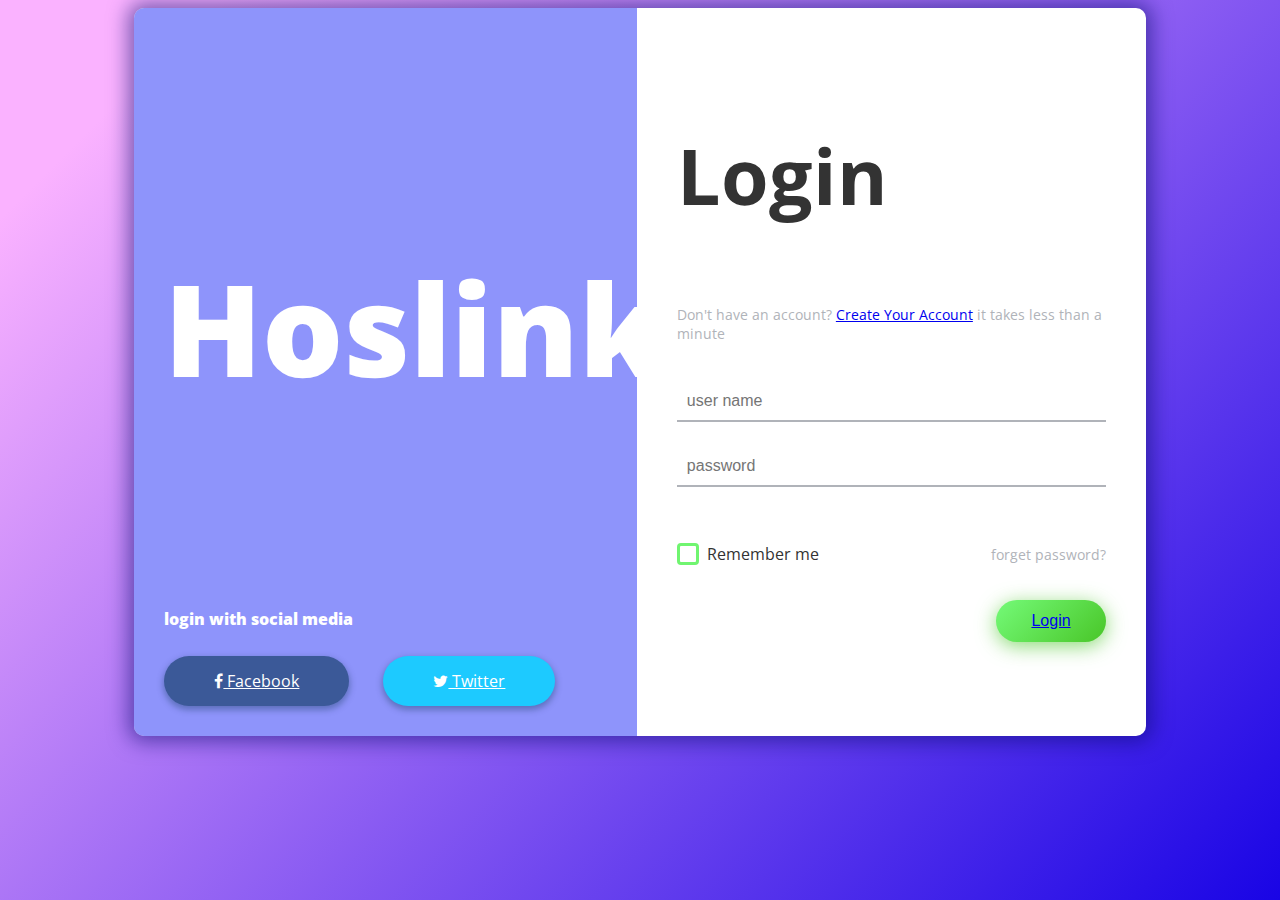
<file: medical/website/index.html>
<!DOCTYPE html>
<html lang="en" >
<head>
  <meta charset="UTF-8">
  <title>Login Page in HTML with CSS Code Example</title>
  <link href="https://fonts.googleapis.com/css?family=Open+Sans" rel="stylesheet">


<link href="https://maxcdn.bootstrapcdn.com/font-awesome/4.7.0/css/font-awesome.min.css" rel="stylesheet" integrity="sha384-wvfXpqpZZVQGK6TAh5PVlGOfQNHSoD2xbE+QkPxCAFlNEevoEH3Sl0sibVcOQVnN" crossorigin="anonymous"><link rel="stylesheet" href="styles/style.css">

</head>
<body>
<!-- partial:index.partial.html -->
<div class="box-form">
	<div class="left">
		<div class="overlay">
		<h1 style="line-height: 500px;">Hoslink</h1>
		
		<span>
			<p>login with social media</p>
			<a href="#"><i class="fa fa-facebook" aria-hidden="true"></i> Facebook</a>
			<a href="#"><i class="fa fa-twitter" aria-hidden="true"></i> Twitter</a>
		</span>
		</div>
	</div>
	
	
		<div class="right">
		<h5>Login</h5>
		<p>Don't have an account? <a href="register.html">Create Your Account</a> it takes less than a minute</p>
		<div class="inputs">
			<input type="text" placeholder="user name">
			<br>
			<input type="password" placeholder="password">
		</div>
			
			<br><br>
			
		<div class="remember-me--forget-password">
				<!-- Angular -->
	<label>
		<input type="checkbox" name="item" checked/>
		<span class="text-checkbox">Remember me</span>
	</label>
			<p>forget password?</p>
		</div>
			
			<br>
			<button class=""><a href="land.html">Login</a></button>
	</div>
	
</div>
<!-- partial -->
  
</body>
</html>
</file>
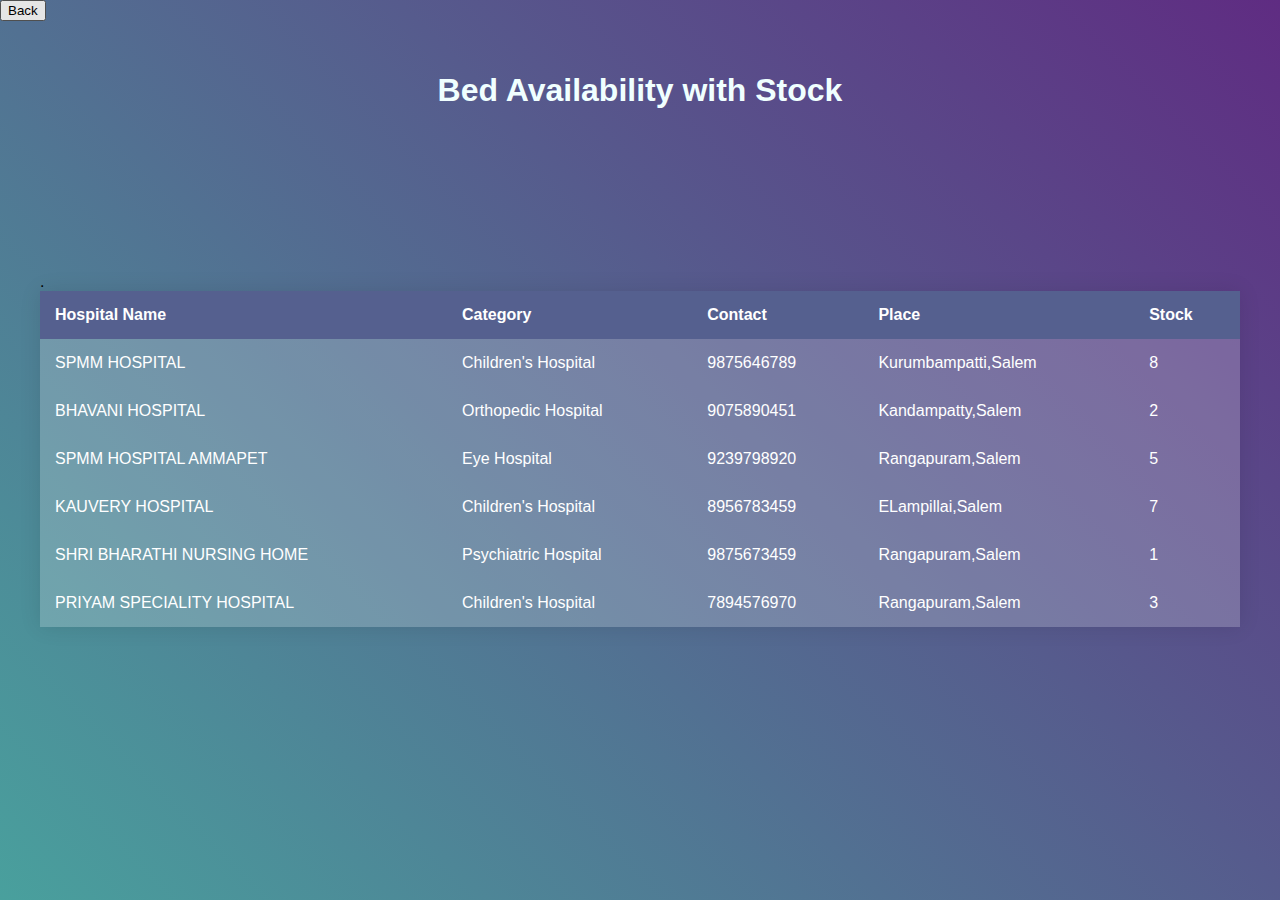
<file: medical/website/bed.html>
<!DOCTYPE html>
<html lang="en">
<head>
    <meta charset="UTF-8">
    <meta name="viewport" content="width=device-width, initial-scale=1.0">
    <title>Bed</title>
    <link rel="stylesheet" href="styles/style3.css">
</head>
<body>
    <div class="">
        <form action="land.html">
          <button type="submit" class="bg-blue-900 text-white rounded-md py-2 px-4 text-sm font-semibold">Back</button>
        </form>
      </div>
      <h1>Bed Availability with Stock</h1>
      <style>h1{
        color: azure;
        text-align:center; 
        padding-top: 30px;}</style>
    <div class="container">
        <table>
          <thead>
            <tr>  
                <th>Hospital Name</th>.
                <th>Category</th>
                <th>Contact</th>
                <th>Place</th>
                <th>Stock</th>
              </tr>
          </thead>
          <tbody>
              <tr>
                <td>SPMM HOSPITAL </td>
                <td>Children's Hospital</td>
                <td>9875646789</td>
                <td>Kurumbampatti,Salem</td>
                <td>8</td>
              </tr>
              <tr>
                <td>BHAVANI HOSPITAL</td>
                <td>Orthopedic Hospital</td>
                <td>9075890451</td>
                <td>Kandampatty,Salem</td>
                <td>2</td>
              <tr>
                <td>SPMM HOSPITAL AMMAPET</td>
                <td>Eye Hospital</td>
                <td>9239798920</td>
                <td>Rangapuram,Salem</td>
                <td>5</td>
              </tr>
              <tr>
                <td>KAUVERY HOSPITAL</td>
                <td>Children's Hospital</td>
                <td>8956783459</td>
                <td>ELampillai,Salem</td>
                <td>7</td>
              </tr>
              <tr>
                <td>SHRI BHARATHI NURSING HOME</td>
                <td>Psychiatric Hospital</td>
                <td>9875673459</td>
                <td>Rangapuram,Salem</td>
                <td>1</td>
              </tr>
              </tr>
              <tr>
                <td>PRIYAM SPECIALITY HOSPITAL</td>
                <td>Children's Hospital</td>
                <td>7894576970</td>
                <td>Rangapuram,Salem</td>
                <td>3</td>
            
            </tr>
          </tbody>
        </table>
      </div>
</body>
</html>
</file>
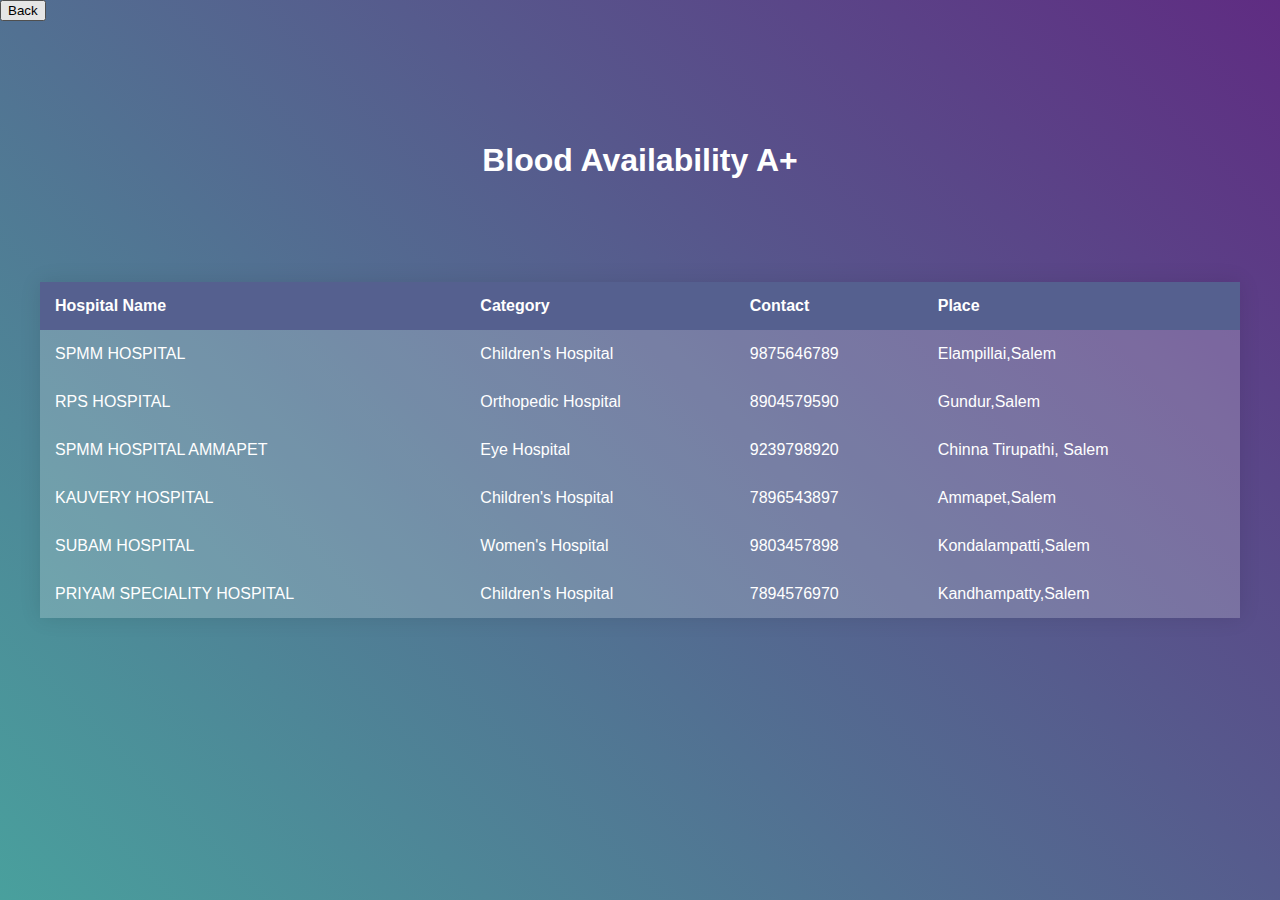
<file: medical/website/blood.html>
<!DOCTYPE html>
<html lang="en">
<head>
    <meta charset="UTF-8">
    <meta name="viewport" content="width=device-width, initial-scale=1.0">
    <title>Blood</title>
    <link rel="stylesheet" href="styles/style3.css">
</head>
<body>
    <div class="">
        <form action="land.html">
          <button type="submit" class="bg-blue-900 text-white rounded-md py-2 px-4 text-sm font-semibold">Back</button>
        </form>
      </div>
    <h1>Blood Availability A+</h1>
    <style>
        h1{
            color: white;
            text-align: center;
            padding-top: 100px;
        }
    </style>
    <div class="container">
        <table>
          <thead>
            <tr>
              <th>Hospital Name</th>
              <th>Category</th>
              <th>Contact</th>
              <th>Place</th>
            </tr>
          </thead>
          <tbody>
           
            
              <tr>
                <td>SPMM HOSPITAL </td>
                <td>Children's Hospital</td>
                <td>9875646789</td>
                <td>Elampillai,Salem</td>
              </tr>
              <tr>
                <td>RPS HOSPITAL</td>
                <td>Orthopedic Hospital</td>
                <td>8904579590</td>
                <td>Gundur,Salem</td>
              </tr>
              
              <tr>
                <td>SPMM HOSPITAL AMMAPET</td>
                <td>Eye Hospital</td>
                <td>9239798920</td>
                <td>Chinna Tirupathi, Salem</td>
              </tr>
              
              <tr>
                <td>KAUVERY HOSPITAL</td>
                <td>Children's Hospital</td>
                <td>7896543897</td>
                <td>Ammapet,Salem</td>
              </tr>
              
              <tr>
                <td>SUBAM HOSPITAL</td>
                <td>Women's Hospital</td>
                <td>9803457898</td>
                <td>Kondalampatti,Salem</td>
              </tr>
              <tr>
                <td>PRIYAM SPECIALITY HOSPITAL</td>
                <td>Children's Hospital</td>
                <td>7894576970</td>
                <td>Kandhampatty,Salem</td>
              </tr>
            
          </tbody>
        </table>
      </div>
</body>
</html>
</file>
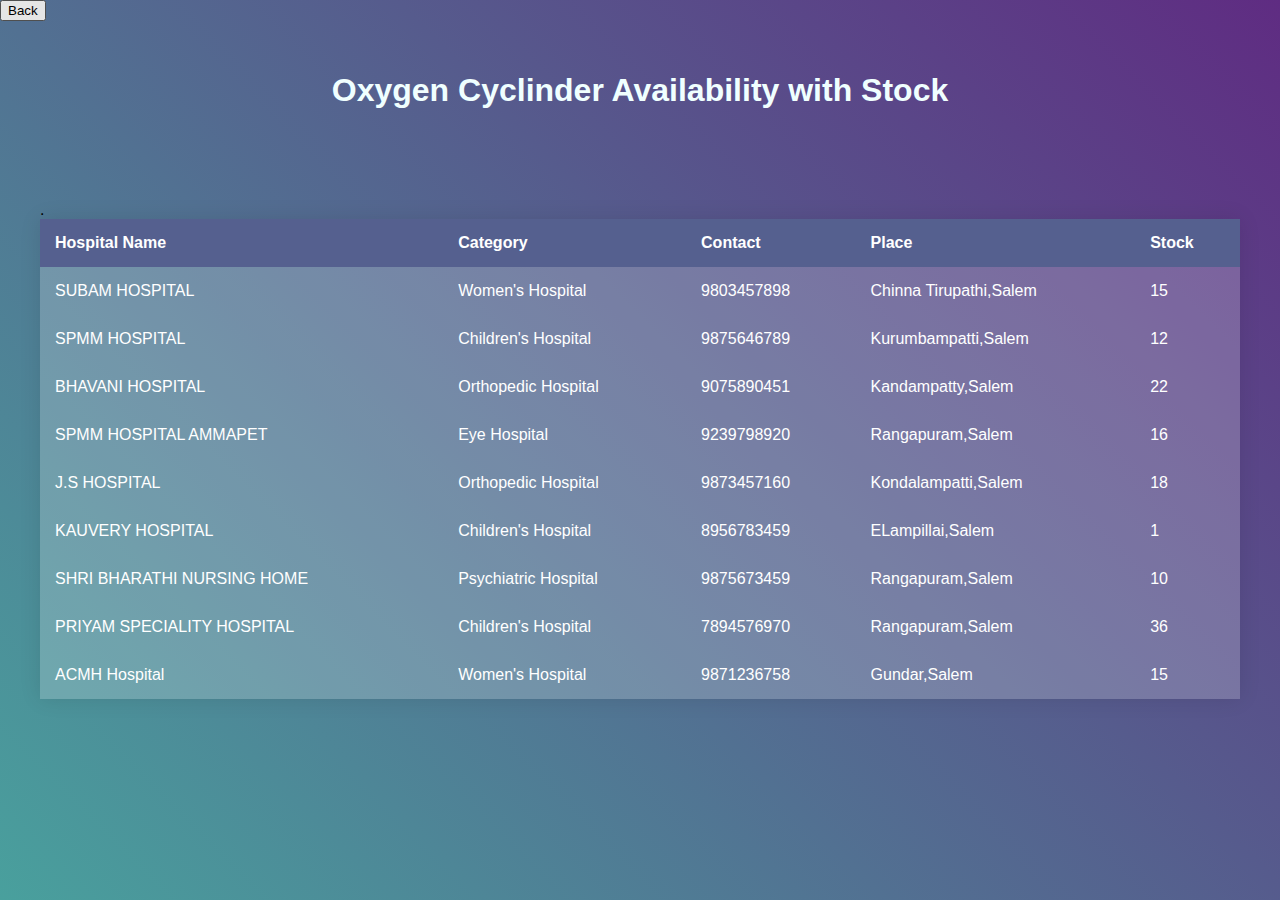
<file: medical/website/equipment.html>
<!DOCTYPE html>
<html lang="en">
<head>
    <meta charset="UTF-8">
    <meta name="viewport" content="width=device-width, initial-scale=1.0">
    <title>Equipment</title>
    <link rel="stylesheet" href="styles/style3.css">
</head>
<body>
    <div class="">
        <form action="land.html">
          <button type="submit" class="bg-blue-900 text-white rounded-md py-2 px-4 text-sm font-semibold">Back</button>
        </form>
      </div>
      <h1>Oxygen Cyclinder Availability with Stock</h1>
      <style>h1{
        color: azure;
        text-align:center; 
        padding-top: 30px;}</style>
    <div class="container">
        <table>
          <thead>
            <tr>  
                <th>Hospital Name</th>.
                <th>Category</th>
                <th>Contact</th>
                <th>Place</th>
                <th>Stock</th>
              </tr>
            <tr>
                <td>SUBAM HOSPITAL</td>
                <td>Women's Hospital</td>
                <td>9803457898</td>
                <td>Chinna Tirupathi,Salem</td>
                <td>15</td>
              </tr>
            <tr>
           
        
          </thead>
          <tbody>
            

              <tr>
                <td>SPMM HOSPITAL </td>
                <td>Children's Hospital</td>
                <td>9875646789</td>
                <td>Kurumbampatti,Salem</td>
                <td>12</td>
              </tr>
              <tr>
                <td>BHAVANI HOSPITAL</td>
                <td>Orthopedic Hospital</td>
                <td>9075890451</td>
                <td>Kandampatty,Salem</td>
                <td>22</td>
              <tr>
                <td>SPMM HOSPITAL AMMAPET</td>
                <td>Eye Hospital</td>
                <td>9239798920</td>
                <td>Rangapuram,Salem</td>
                <td>16</td>
              </tr>
             
              <tr>
                <td>J.S HOSPITAL</td>
                <td>Orthopedic Hospital</td>
                <td>9873457160</td>
                <td>Kondalampatti,Salem</td>
                <td>18</td>
              </tr>
              <tr>
                <td>KAUVERY HOSPITAL</td>
                <td>Children's Hospital</td>
                <td>8956783459</td>
                <td>ELampillai,Salem</td>
                <td>1</td>
              </tr>
              <tr>
                <td>SHRI BHARATHI NURSING HOME</td>
                <td>Psychiatric Hospital</td>
                <td>9875673459</td>
                <td>Rangapuram,Salem</td>
                <td>10</td>
              </tr>
              </tr>
              <tr>
                <td>PRIYAM SPECIALITY HOSPITAL</td>
                <td>Children's Hospital</td>
                <td>7894576970</td>
                <td>Rangapuram,Salem</td>
                <td>36</td>
            <tr>
                <td>ACMH Hospital</td>
                <td>Women's Hospital</td>
                <td>9871236758</td>
                <td>Gundar,Salem</td>
                <td>15</td>
            
            </tr>
          </tbody>
        </table>
      </div>
</body>
</html>
</file>
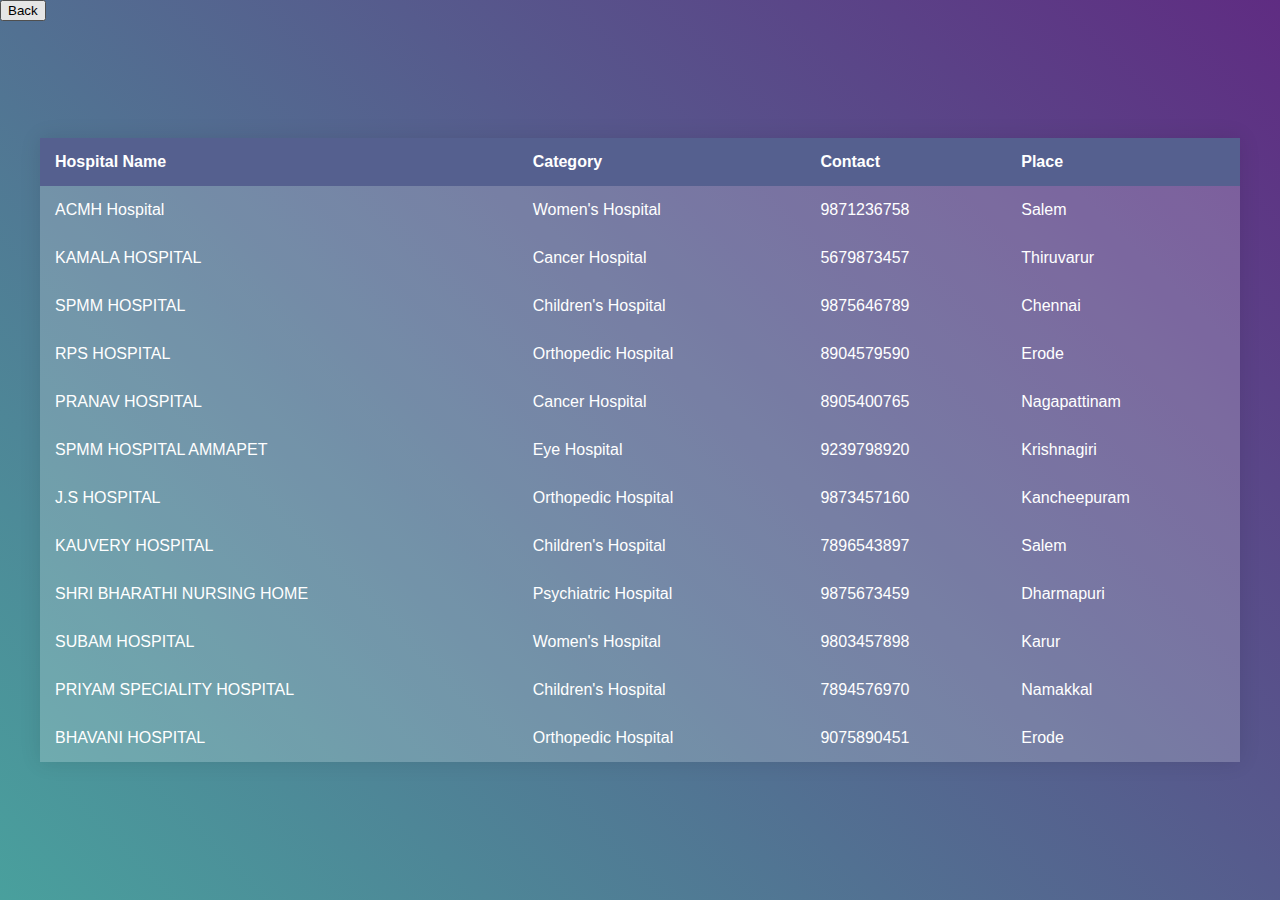
<file: medical/website/hospitals.html>
<!DOCTYPE html>
<html lang="en">
<head>
    <meta charset="UTF-8">
    <meta name="viewport" content="width=device-width, initial-scale=1.0">
    <title>Hospital Details</title>
    <link rel="stylesheet" href="styles/style3.css">
</head>
<body>
    <div class="">
        <form action="land.html">
          <button type="submit" class="bg-blue-900 text-white rounded-md py-2 px-4 text-sm font-semibold">Back</button>
        </form>
      </div>
    <div class="container">
        <table>
          <thead>
            <tr>
              <th>Hospital Name</th>
              <th>Category</th>
              <th>Contact</th>
              <th>Place</th>
            </tr>
          </thead>
          <tbody>
            <tr>
              <td>ACMH Hospital</td>
              <td>Women's Hospital</td>
              <td>9871236758</td>
              <td>Salem</td>
            </tr>
            <tr>
                <td>KAMALA HOSPITAL </td>
                <td>Cancer Hospital</td>
                <td>5679873457</td>
                <td>Thiruvarur</td>
              </tr>
              <tr>
                <td>SPMM HOSPITAL </td>
                <td>Children's Hospital</td>
                <td>9875646789</td>
                <td>Chennai</td>
              </tr>
              <tr>
                <td>RPS HOSPITAL</td>
                <td>Orthopedic Hospital</td>
                <td>8904579590</td>
                <td>Erode</td>
              </tr>
              <tr>
                <td>PRANAV HOSPITAL</td>
                <td>Cancer Hospital</td>
                <td>8905400765</td>
                <td>Nagapattinam</td>
              </tr>
              <tr>
                <td>SPMM HOSPITAL AMMAPET</td>
                <td>Eye Hospital</td>
                <td>9239798920</td>
                <td>Krishnagiri</td>
              </tr>
              <tr>
                <td>J.S HOSPITAL</td>
                <td>Orthopedic Hospital</td>
                <td>9873457160</td>
                <td>Kancheepuram</td>
              </tr>
              <tr>
                <td>KAUVERY HOSPITAL</td>
                <td>Children's Hospital</td>
                <td>7896543897</td>
                <td>Salem</td>
              </tr>
              <tr>
                <td>SHRI BHARATHI NURSING HOME</td>
                <td>Psychiatric Hospital</td>
                <td>9875673459</td>
                <td>Dharmapuri</td>
              </tr>
              <tr>
                <td>SUBAM HOSPITAL</td>
                <td>Women's Hospital</td>
                <td>9803457898</td>
                <td>Karur</td>
              </tr>
              <tr>
                <td>PRIYAM SPECIALITY HOSPITAL</td>
                <td>Children's Hospital</td>
                <td>7894576970</td>
                <td>Namakkal</td>
              </tr>
              <tr>
                <td>BHAVANI HOSPITAL</td>
                <td>Orthopedic Hospital</td>
                <td>9075890451</td>
                <td>Erode</td>
              </tr>
          </tbody>
        </table>
      </div>
</body>
</html>
</file>
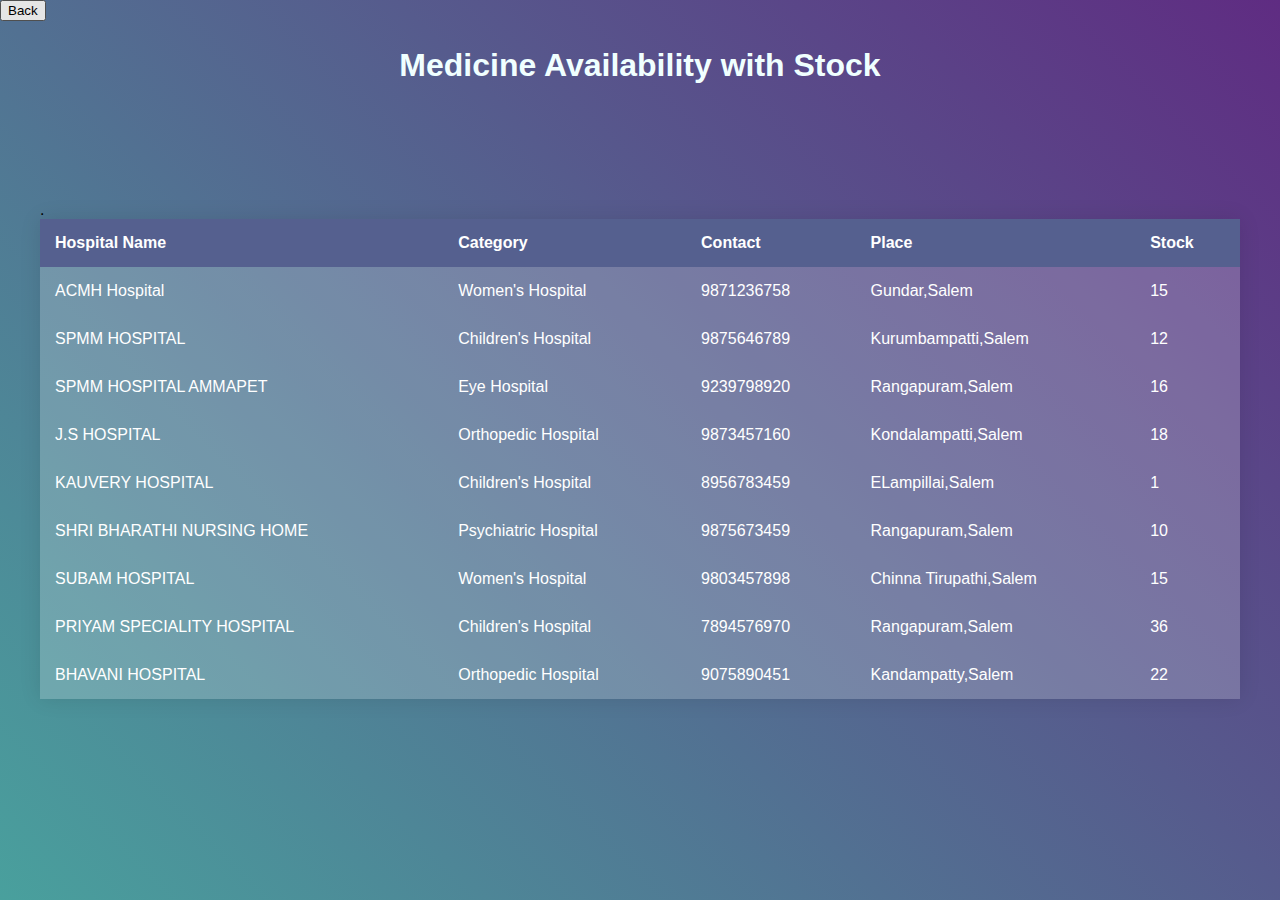
<file: medical/website/medicine.html>
<!DOCTYPE html>
<html lang="en">
<head>
    <meta charset="UTF-8">
    <meta name="viewport" content="width=device-width, initial-scale=1.0">
    <title>Hospital Details</title>
    <link rel="stylesheet" href="styles/style3.css">
</head>
<body>
    <div class="">
        <form action="land.html">
          <button type="submit" class="bg-blue-900 text-white rounded-md py-2 px-4 text-sm font-semibold">Back</button>
        </form>
      </div>
      <h1>Medicine Availability with Stock</h1>
      <style>h1{
        color: azure;
        text-align:center; 
        padding-top: 5px;}</style>
    <div class="container">
        <table>
          <thead>
            <tr>
              <th>Hospital Name</th>.
              <th>Category</th>
              <th>Contact</th>
              <th>Place</th>
              <th>Stock</th>
            </tr>
          </thead>
          <tbody>
            <tr>
              <td>ACMH Hospital</td>
              <td>Women's Hospital</td>
              <td>9871236758</td>
              <td>Gundar,Salem</td>
              <td>15</td>
            </tr>

              <tr>
                <td>SPMM HOSPITAL </td>
                <td>Children's Hospital</td>
                <td>9875646789</td>
                <td>Kurumbampatti,Salem</td>
                <td>12</td>
              </tr>
              <tr>
                <td>SPMM HOSPITAL AMMAPET</td>
                <td>Eye Hospital</td>
                <td>9239798920</td>
                <td>Rangapuram,Salem</td>
                <td>16</td>
              </tr>
              <tr>
                <td>J.S HOSPITAL</td>
                <td>Orthopedic Hospital</td>
                <td>9873457160</td>
                <td>Kondalampatti,Salem</td>
                <td>18</td>
              </tr>
              <tr>
                <td>KAUVERY HOSPITAL</td>
                <td>Children's Hospital</td>
                <td>8956783459</td>
                <td>ELampillai,Salem</td>
                <td>1</td>
              </tr>
              <tr>
                <td>SHRI BHARATHI NURSING HOME</td>
                <td>Psychiatric Hospital</td>
                <td>9875673459</td>
                <td>Rangapuram,Salem</td>
                <td>10</td>
              </tr>
              <tr>
                <td>SUBAM HOSPITAL</td>
                <td>Women's Hospital</td>
                <td>9803457898</td>
                <td>Chinna Tirupathi,Salem</td>
                <td>15</td>
              </tr>
              <tr>
                <td>PRIYAM SPECIALITY HOSPITAL</td>
                <td>Children's Hospital</td>
                <td>7894576970</td>
                <td>Rangapuram,Salem</td>
                <td>36</td>
              </tr>
              <tr>
                <td>BHAVANI HOSPITAL</td>
                <td>Orthopedic Hospital</td>
                <td>9075890451</td>
                <td>Kandampatty,Salem</td>
                <td>22</td>
              </tr>
          </tbody>
        </table>
      </div>
</body>
</html>
</file>
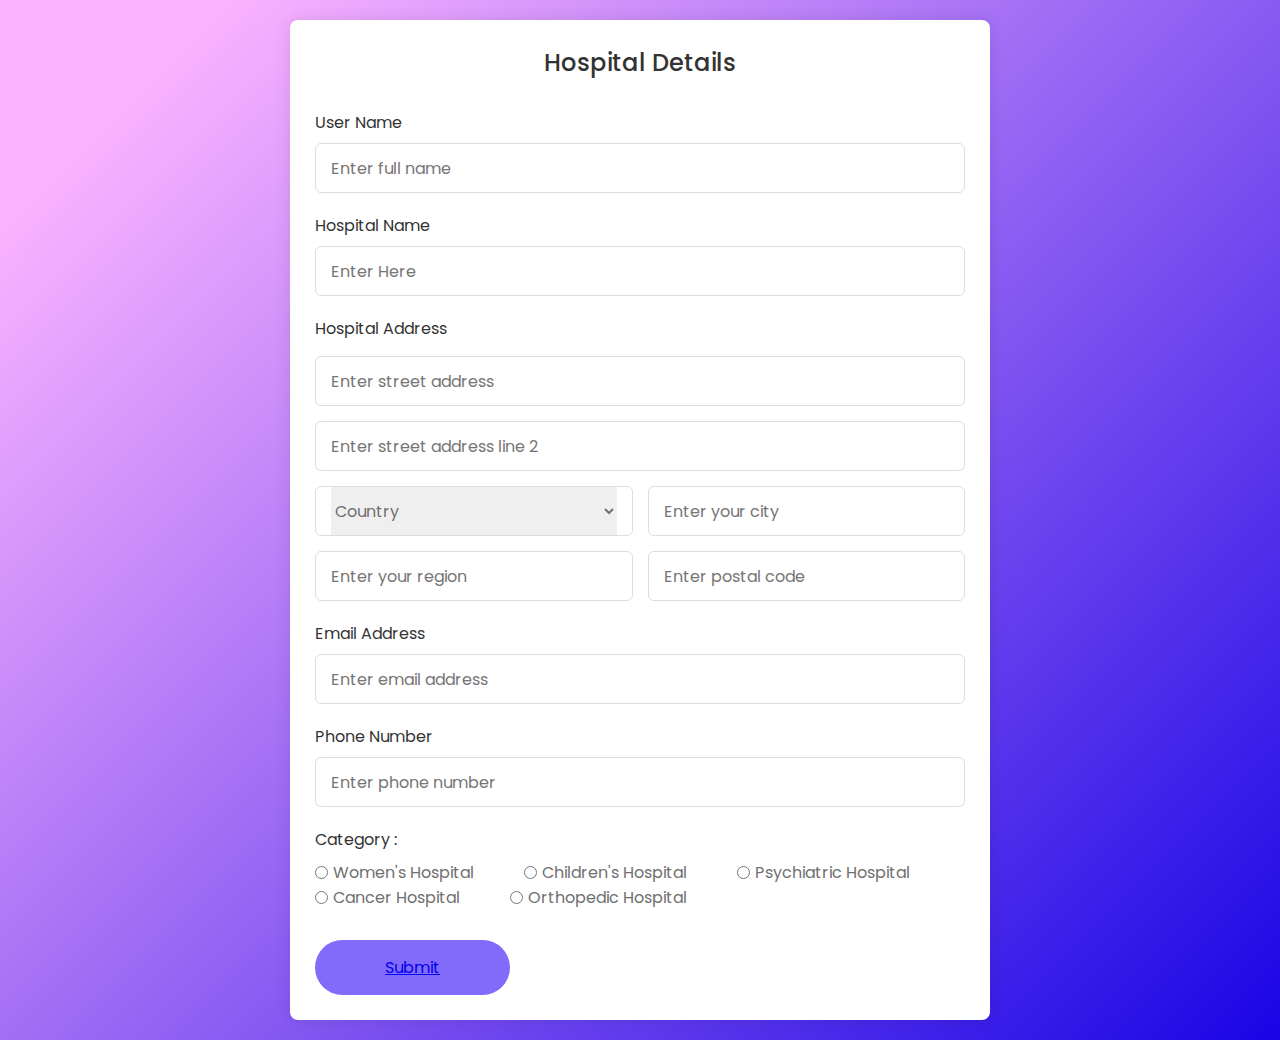
<file: medical/website/register.html>
<!DOCTYPE html>
<!---Coding By CodingLab | www.codinglabweb.com--->
<html lang="en">
  <head>
    <meta charset="UTF-8" />
    <meta name="viewport" content="width=device-width, initial-scale=1.0" />
    <meta http-equiv="X-UA-Compatible" content="ie=edge" />
    <!--<title>Registration Form in HTML CSS</title>-->
    <!---Custom CSS File--->
    <link rel="stylesheet" href="styles/style1.css" />
  </head>
  <body>
    <section class="container">
      <header>Hospital Details</header>
      <form action="#" class="form">
        <div class="input-box">
          <label>User Name</label>
          <input type="text" placeholder="Enter full name"  />
        </div>
        <div class="input-box">
            <label>Hospital Name</label>
            <input type="text" placeholder="Enter Here"  />
          </div>

          <div class="input-box address">
            <label>Hospital Address</label>
            <input type="text" placeholder="Enter street address"  />
            <input type="text" placeholder="Enter street address line 2"  />
            <div class="column">
              <div class="select-box">
                <select>
                  <option hidden>Country</option>
                  <option>America</option>
                  <option>Japan</option>
                  <option>India</option>
                  <option>Nepal</option>
                </select>
              </div>
              <input type="text" placeholder="Enter your city"  />
            </div>
            <div class="column">
              <input type="text" placeholder="Enter your region"  />
              <input type="number" placeholder="Enter postal code"  />
            </div>
          </div>

        <div class="input-box">
          <label>Email Address</label>
          <input type="text" placeholder="Enter email address"  />
        </div>

        <div class="column">
          <div class="input-box">
            <label>Phone Number</label>
            <input type="number" placeholder="Enter phone number"  />
          </div>
         
        </div>
        <div class="gender-box">
          <h3>Category :</h3>
          <div class="gender-option">
            <div class="gender">
              <input type="radio" id="check-male" name="gender"  />
              <label for="check-male">Women's Hospital</label>
            </div>
            <div class="gender">
                <input type="radio" id="check-female" name="gender" />
                <label for="check-female">Children's Hospital</label>
              </div>
            
            <div class="gender">
              <input type="radio" id="check-other" name="gender" />
              <label for="check-other">Psychiatric Hospital</label>
            </div>
            <div class="gender">
                <input type="radio" id="check-other" name="gender" />
                <label for="check-other">Cancer Hospital</label>
              </div>
              <div class="gender">
                <input type="radio" id="check-other" name="gender" />
                <label for="check-other">Orthopedic Hospital</label>
              </div>
            
          </div>
        </div>
        <button class=""><a href="land.html">Submit</a></button>
      </form>
    </section>
  </body>
</html>
</file>
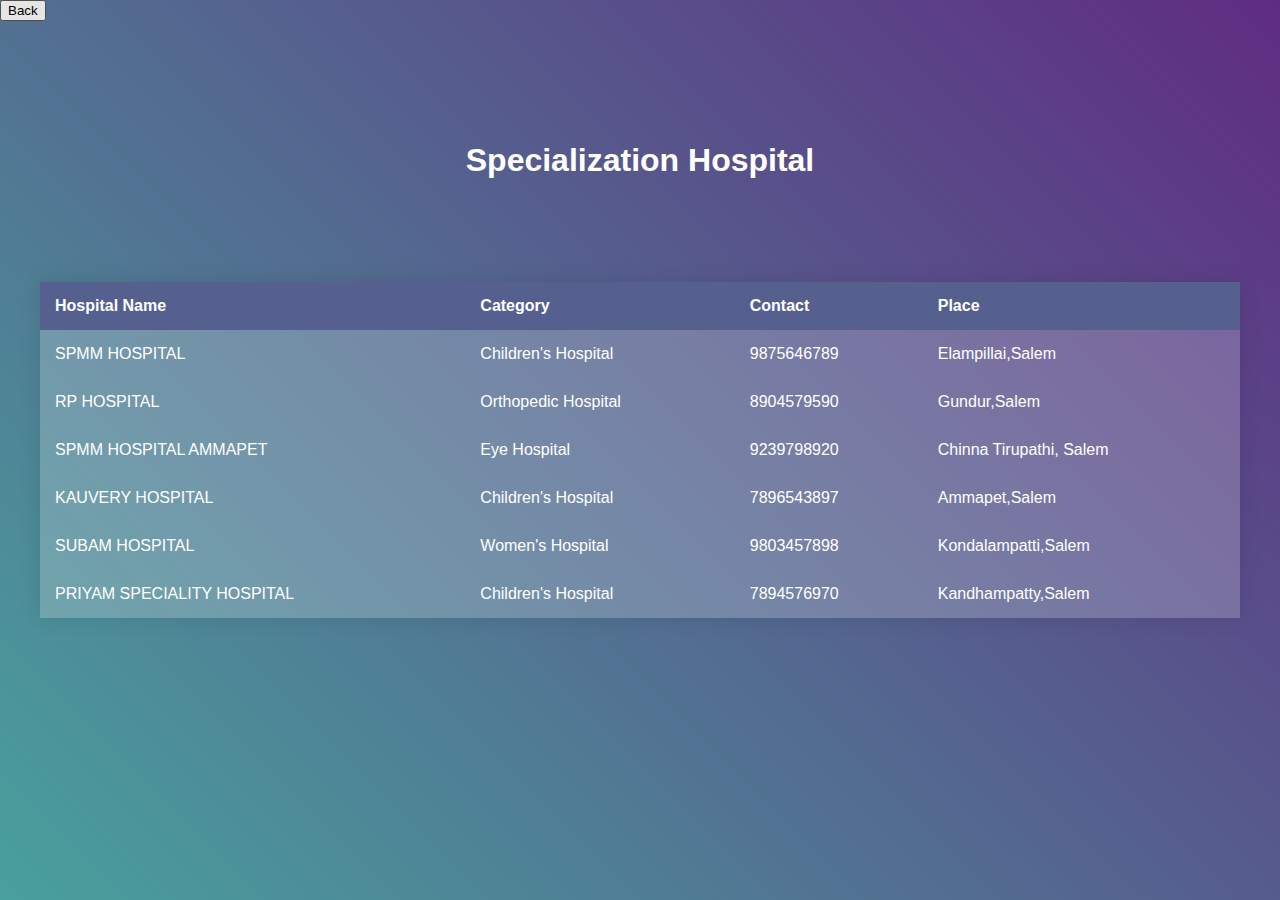
<file: medical/website/specialization.html>
<!DOCTYPE html>
<html lang="en">
<head>
    <meta charset="UTF-8">
    <meta name="viewport" content="width=device-width, initial-scale=1.0">
    <title>Specialization</title>
    <link rel="stylesheet" href="styles/style3.css">
</head>
<body>
    <div class="">
        <form action="land.html">
          <button type="submit" class="bg-blue-900 text-white rounded-md py-2 px-4 text-sm font-semibold">Back</button>
        </form>
      </div>
    <h1>Specialization Hospital</h1>
    <style>
        h1{
            color: white;
            text-align: center;
            padding-top: 100px;
        }
    </style>
    <div class="container">
        <table>
          <thead>
            <tr>
              <th>Hospital Name</th>
              <th>Category</th>
              <th>Contact</th>
              <th>Place</th>
            </tr>
          </thead>
          <tbody>
           
            
              <tr>
                <td>SPMM HOSPITAL </td>
                <td>Children's Hospital</td>
                <td>9875646789</td>
                <td>Elampillai,Salem</td>
              </tr>
              <tr>
                <td>RP HOSPITAL</td>
                <td>Orthopedic Hospital</td>
                <td>8904579590</td>
                <td>Gundur,Salem</td>
              </tr>
              
              <tr>
                <td>SPMM HOSPITAL AMMAPET</td>
                <td>Eye Hospital</td>
                <td>9239798920</td>
                <td>Chinna Tirupathi, Salem</td>
              </tr>
              
              <tr>
                <td>KAUVERY HOSPITAL</td>
                <td>Children's Hospital</td>
                <td>7896543897</td>
                <td>Ammapet,Salem</td>
              </tr>
              
              <tr>
                <td>SUBAM HOSPITAL</td>
                <td>Women's Hospital</td>
                <td>9803457898</td>
                <td>Kondalampatti,Salem</td>
              </tr>
              <tr>
                <td>PRIYAM SPECIALITY HOSPITAL</td>
                <td>Children's Hospital</td>
                <td>7894576970</td>
                <td>Kandhampatty,Salem</td>
              </tr>
            
          </tbody>
        </table>
      </div>
</body>
</html>
</file>
<file: medical/website/styles/style.css>
body {
  background-image: linear-gradient(135deg, #FAB2FF 10%, #1904E5 100%);
  background-size: cover;
  background-repeat: no-repeat;
  background-attachment: fixed;
  font-family: "Open Sans", sans-serif;
  color: #333333;
}

.box-form {
  margin: 0 auto;
  width: 80%;
  background: #FFFFFF;
  border-radius: 10px;
  overflow: hidden;
  display: flex;
  flex: 1 1 100%;
  align-items: stretch;
  justify-content: space-between;
  box-shadow: 0 0 20px 6px #090b6f85;
}
@media (max-width: 980px) {
  .box-form {
    flex-flow: wrap;
    text-align: center;
    align-content: center;
    align-items: center;
  }
}
.box-form div {
  height: auto;
}
.box-form .left {
  color: #FFFFFF;
  background-size: cover;
  background-repeat: no-repeat;
  background-image: url("https://i.pinimg.com/736x/5d/73/ea/5d73eaabb25e3805de1f8cdea7df4a42--tumblr-backgrounds-iphone-phone-wallpapers-iphone-wallaper-tumblr.jpg");
  overflow: hidden;
}
.box-form .left .overlay {
  padding: 30px;
  width: 100%;
  height: 100%;
  background: #5961f9ad;
  overflow: hidden;
  box-sizing: border-box;
}
.box-form .left .overlay h1 {
  font-size: 10vmax;
  line-height: 1;
  font-weight: 900;
  margin-top: 40px;
  margin-bottom: 20px;
}
.box-form .left .overlay span p {
  margin-top: 30px;
  font-weight: 900;
}
.box-form .left .overlay span a {
  background: #3b5998;
  color: #FFFFFF;
  margin-top: 10px;
  padding: 14px 50px;
  border-radius: 100px;
  display: inline-block;
  box-shadow: 0 3px 6px 1px #042d4657;
}
.box-form .left .overlay span a:last-child {
  background: #1dcaff;
  margin-left: 30px;
}
.box-form .right {
  padding: 40px;
  overflow: hidden;
}
@media (max-width: 980px) {
  .box-form .right {
    width: 100%;
  }
}
.box-form .right h5 {
  font-size: 6vmax;
  line-height: 0;
}
.box-form .right p {
  font-size: 14px;
  color: #B0B3B9;
}
.box-form .right .inputs {
  overflow: hidden;
}
.box-form .right input {
  width: 100%;
  padding: 10px;
  margin-top: 25px;
  font-size: 16px;
  border: none;
  outline: none;
  border-bottom: 2px solid #B0B3B9;
}
.box-form .right .remember-me--forget-password {
  display: flex;
  justify-content: space-between;
  align-items: center;
}
.box-form .right .remember-me--forget-password input {
  margin: 0;
  margin-right: 7px;
  width: auto;
}
.box-form .right button {
  float: right;
  color: #fff;
  font-size: 16px;
  padding: 12px 35px;
  border-radius: 50px;
  display: inline-block;
  border: 0;
  outline: 0;
  box-shadow: 0px 4px 20px 0px #49c628a6;
  background-image: linear-gradient(135deg, #70F570 10%, #49C628 100%);
}

label {
  display: block;
  position: relative;
  margin-left: 30px;
}

label::before {
  content: ' \f00c';
  position: absolute;
  font-family: FontAwesome;
  background: transparent;
  border: 3px solid #70F570;
  border-radius: 4px;
  color: transparent;
  left: -30px;
  transition: all 0.2s linear;
}

label:hover::before {
  font-family: FontAwesome;
  content: ' \f00c';
  color: #fff;
  cursor: pointer;
  background: #70F570;
}

label:hover::before .text-checkbox {
  background: #70F570;
}

label span.text-checkbox {
  display: inline-block;
  height: auto;
  position: relative;
  cursor: pointer;
  transition: all 0.2s linear;
}

label input[type="checkbox"] {
  display: none;
}
</file>
<file: medical/website/styles/style3.css>
html,
body {
  height: 100%;
}


body {
  margin: 0;
  background: linear-gradient(45deg, #49a09d, #5f2c82);
  font-family: sans-serif;
  font-weight: 100;
}

.container {
  position: absolute;
  top: 50%;
  left: 50%;
  transform: translate(-50%, -50%);
}

table {
  width: 1200px;
  border-collapse: collapse;
  overflow: hidden;
  box-shadow: 0 0 20px rgba(0,0,0,0.1);
}

th,
td {
  padding: 15px;
  background-color: rgba(255,255,255,0.2);
  color: #fff;
}

th {
  text-align: left;
}

thead {
  th {
    background-color: #55608f;
  }
}

tbody {
  tr {
    &:hover {
      background-color: rgba(255, 255, 255, 0.3);
    }
  }
  td {
    position: relative;
    &:hover {
      &:before {
        content: "";
        position: absolute;
        left: 0;
        right: 0;
        top: -9999px;
        bottom: -9999px;
        background-color: rgba(255, 255, 255, 0.2);
        z-index: -1;
      }
    }
  }
  
}
</file>
<file: medical/website/styles/style1.css>
/* Import Google font - Poppins */
@import url("https://fonts.googleapis.com/css2?family=Poppins:wght@200;300;400;500;600;700&display=swap");
* {
  margin: 0;
  padding: 0;
  box-sizing: border-box;
  font-family: "Poppins", sans-serif;
}
body {
  background-image: linear-gradient(135deg, #FAB2FF 10%, #1904E5 100%);
  min-height: 100vh;
  display: flex;
  align-items: center;
  justify-content: center;
  padding: 20px;
}
.container {
  position: relative;
  max-width: 700px;
  width: 100%;
  background: #fff;
  padding: 25px;
  border-radius: 8px;
  box-shadow: 0 0 15px rgba(0, 0, 0, 0.1);
}
.container header {
  font-size: 1.5rem;
  color: #333;
  font-weight: 500;
  text-align: center;
}
.container .form {
  margin-top: 30px;
}
.form .input-box {
  width: 100%;
  margin-top: 20px;
}
.input-box label {
  color: #333;
}
.form :where(.input-box input, .select-box) {
  position: relative;
  height: 50px;
  width: 100%;
  outline: none;
  font-size: 1rem;
  color: #707070;
  margin-top: 8px;
  border: 1px solid #ddd;
  border-radius: 6px;
  padding: 0 15px;
}
.input-box input:focus {
  box-shadow: 0 1px 0 rgba(0, 0, 0, 0.1);
}
.form .column {
  display: flex;
  column-gap: 15px;
}
.form .gender-box {
  margin-top: 20px;
}
.gender-box h3 {
  color: #333;
  font-size: 1rem;
  font-weight: 400;
  margin-bottom: 8px;
}
.form :where(.gender-option, .gender) {
  display: flex;
  align-items: center;
  column-gap: 50px;
  flex-wrap: wrap;
}
.form .gender {
  column-gap: 5px;
}
.gender input {
  accent-color: rgb(130, 106, 251);
}
.form :where(.gender input, .gender label) {
  cursor: pointer;
}
.gender label {
  color: #707070;
}
.address :where(input, .select-box) {
  margin-top: 15px;
}
.select-box select {
  height: 100%;
  width: 100%;
  outline: none;
  border: none;
  color: #707070;
  font-size: 1rem;
}
.form button {
  height: 55px;
  width: 30%;
  color: #fff;
  font-size: 1rem;
  font-weight: 400;
  margin-top: 30px;
  border-radius: 59px;
  border: none;
  cursor: pointer;
  transition: all 0.2s ease;
  background: rgb(130, 106, 251);
}
.form button:hover {
  background: rgb(88, 56, 250);
}
/*Responsive*/
@media screen and (max-width: 500px) {
  .form .column {
    flex-wrap: wrap;
  }
  .form :where(.gender-option, .gender) {
    row-gap: 15px;
  }
}
</file>
